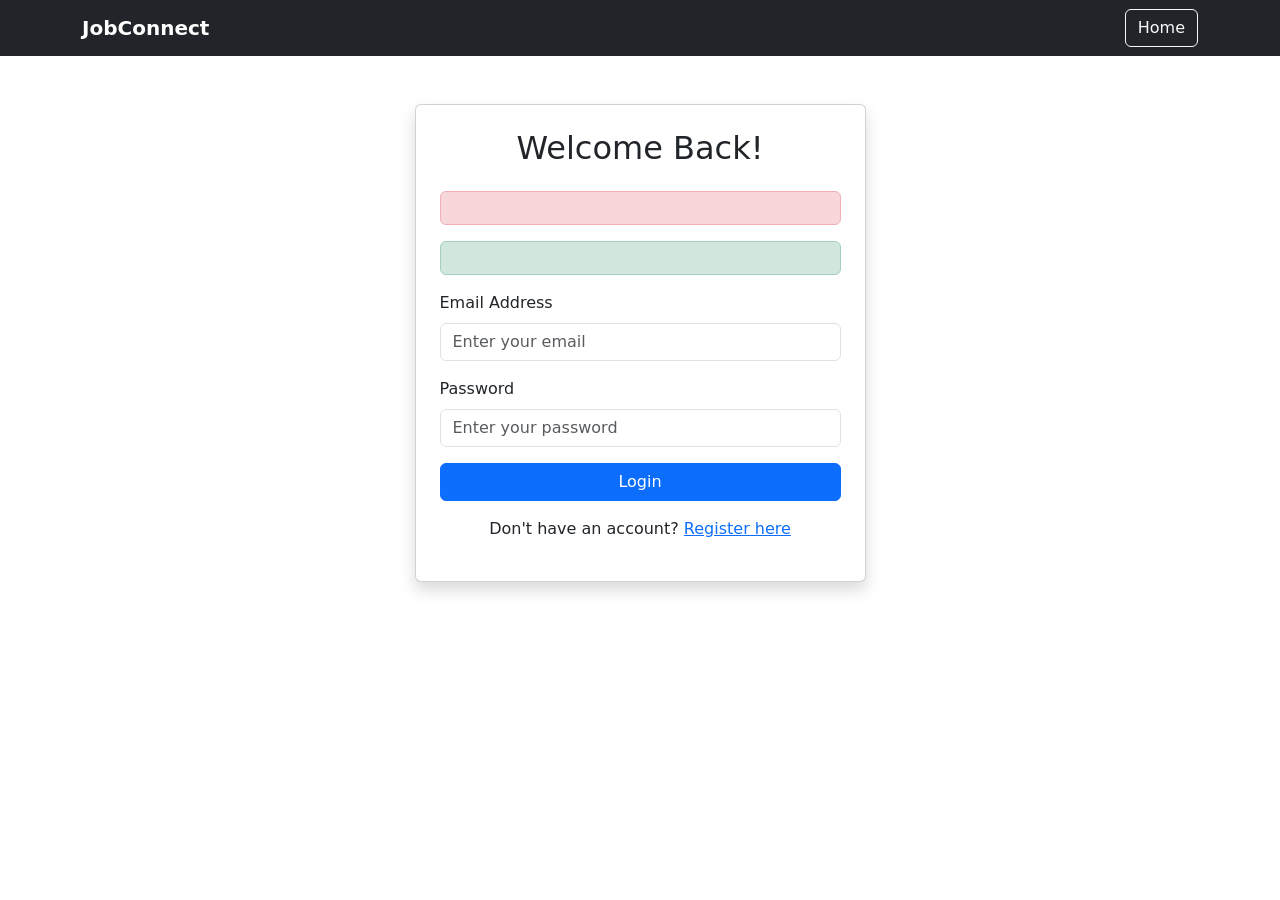
<file: src/main/resources/templates/login.html>
<!DOCTYPE html>
<html lang="en" xmlns:th="http://www.thymeleaf.org">
<head>
    <meta charset="UTF-8">
    <meta name="viewport" content="width=device-width, initial-scale=1.0">

    <title>Login - JobConnect</title>

    <link href="https://cdn.jsdelivr.net/npm/bootstrap@5.3.3/dist/css/bootstrap.min.css"
          rel="stylesheet">

    <link rel="stylesheet" th:href="@{/css/style.css}">
</head>

<body>

<nav class="navbar navbar-dark bg-dark">
    <div class="container">
        <a class="navbar-brand fw-bold" href="/">JobConnect</a>
        <a href="/" class="btn btn-outline-light">Home</a>
    </div>
</nav>

<div class="container my-5">
    <div class="row justify-content-center">
        <div class="col-md-5">

            <div class="card shadow p-4">

                <h2 class="text-center mb-4">Welcome Back!</h2>

                <div th:if="${error}" class="alert alert-danger"
                     th:text="${error}"></div>

                <div th:if="${success}" class="alert alert-success"
                     th:text="${success}"></div>

                <form th:action="@{/login}" method="post">

                    <div class="mb-3">
                        <label class="form-label">Email Address</label>
                        <input type="email" name="email"
                               class="form-control"
                               placeholder="Enter your email" required>
                    </div>

                    <div class="mb-3">
                        <label class="form-label">Password</label>
                        <input type="password" name="password"
                               class="form-control"
                               placeholder="Enter your password" required>
                    </div>

                    <button type="submit" class="btn btn-primary w-100">
                        Login
                    </button>

                </form>

                <p class="text-center mt-3">
                    Don't have an account?
                    <a href="/register">Register here</a>
                </p>

            </div>
        </div>
    </div>
</div>

</body>
</html>
</file>
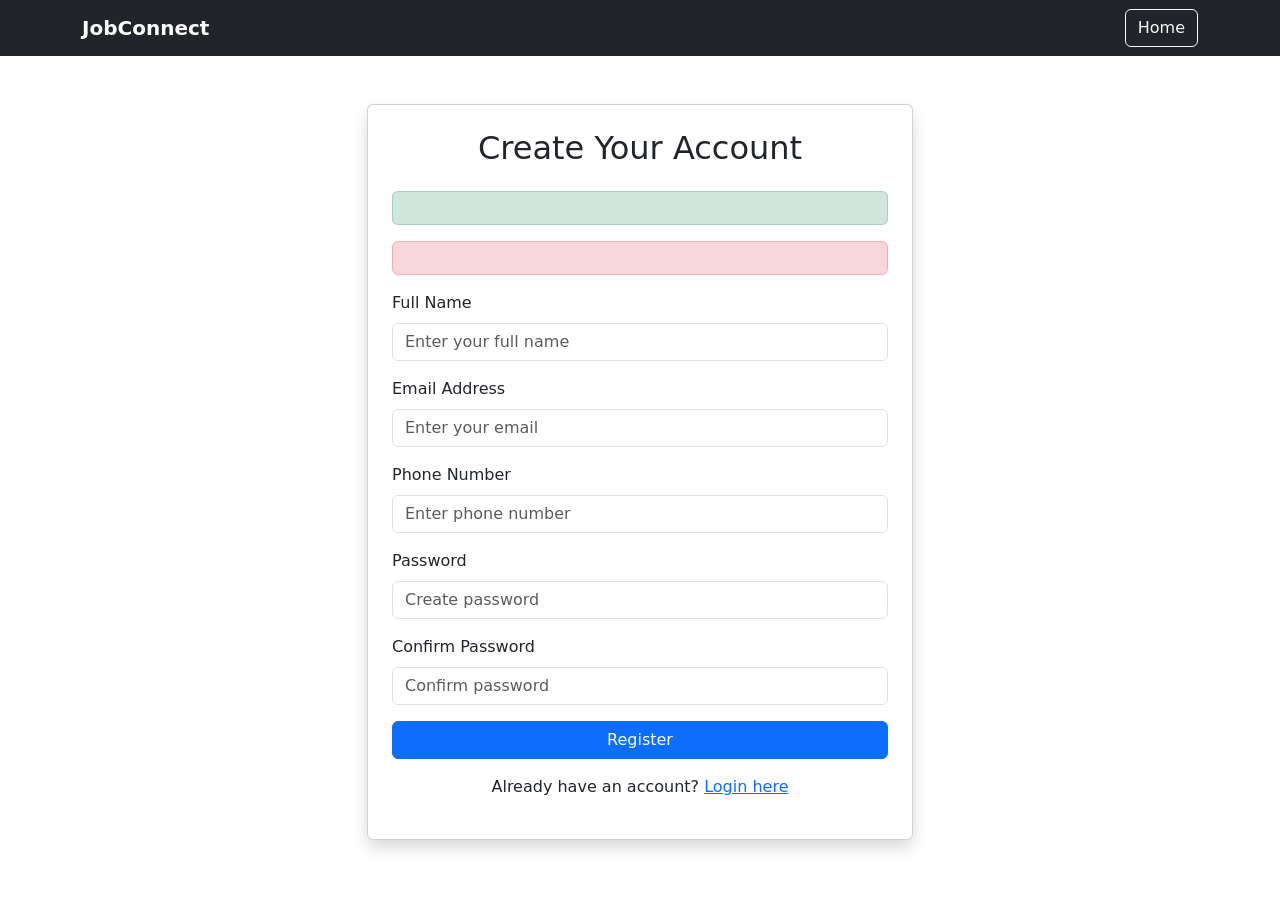
<file: src/main/resources/templates/register.html>
<!DOCTYPE html>
<html lang="en" xmlns:th="http://www.thymeleaf.org">
<head>
    <meta charset="UTF-8">
    <meta name="viewport" content="width=device-width, initial-scale=1.0">

    <title>Register - JobConnect</title>

    <link href="https://cdn.jsdelivr.net/npm/bootstrap@5.3.3/dist/css/bootstrap.min.css"
          rel="stylesheet">

    <link rel="stylesheet" th:href="@{/css/style.css}">
</head>

<body>

<nav class="navbar navbar-dark bg-dark">
    <div class="container">
        <a class="navbar-brand fw-bold" href="/">JobConnect</a>
        <a href="/" class="btn btn-outline-light">Home</a>
    </div>
</nav>

<div class="container my-5">
    <div class="row justify-content-center">
        <div class="col-md-6">

            <div class="card shadow p-4">

                <h2 class="text-center mb-4">Create Your Account</h2>

                <div th:if="${success}" class="alert alert-success"
                     th:text="${success}"></div>

                <div th:if="${error}" class="alert alert-danger"
                     th:text="${error}"></div>

                <form th:action="@{/register}" method="post">

                    <div class="mb-3">
                        <label class="form-label">Full Name</label>
                        <input type="text" name="fullName"
                               class="form-control"
                               placeholder="Enter your full name" required>
                    </div>

                    <div class="mb-3">
                        <label class="form-label">Email Address</label>
                        <input type="email" name="email"
                               class="form-control"
                               placeholder="Enter your email" required>
                    </div>

                    <div class="mb-3">
                        <label class="form-label">Phone Number</label>
                        <input type="tel" name="phone"
                               class="form-control"
                               placeholder="Enter phone number" required>
                    </div>

                    <div class="mb-3">
                        <label class="form-label">Password</label>
                        <input type="password" name="password"
                               class="form-control"
                               placeholder="Create password" required>
                    </div>

                    <div class="mb-3">
                        <label class="form-label">Confirm Password</label>
                        <input type="password" name="confirmPassword"
                               class="form-control"
                               placeholder="Confirm password" required>
                    </div>

                    <button type="submit" class="btn btn-primary w-100">
                        Register
                    </button>

                </form>

                <p class="text-center mt-3">
                    Already have an account?
                    <a href="/login">Login here</a>
                </p>

            </div>
        </div>
    </div>
</div>

</body>
</html>
</file>
